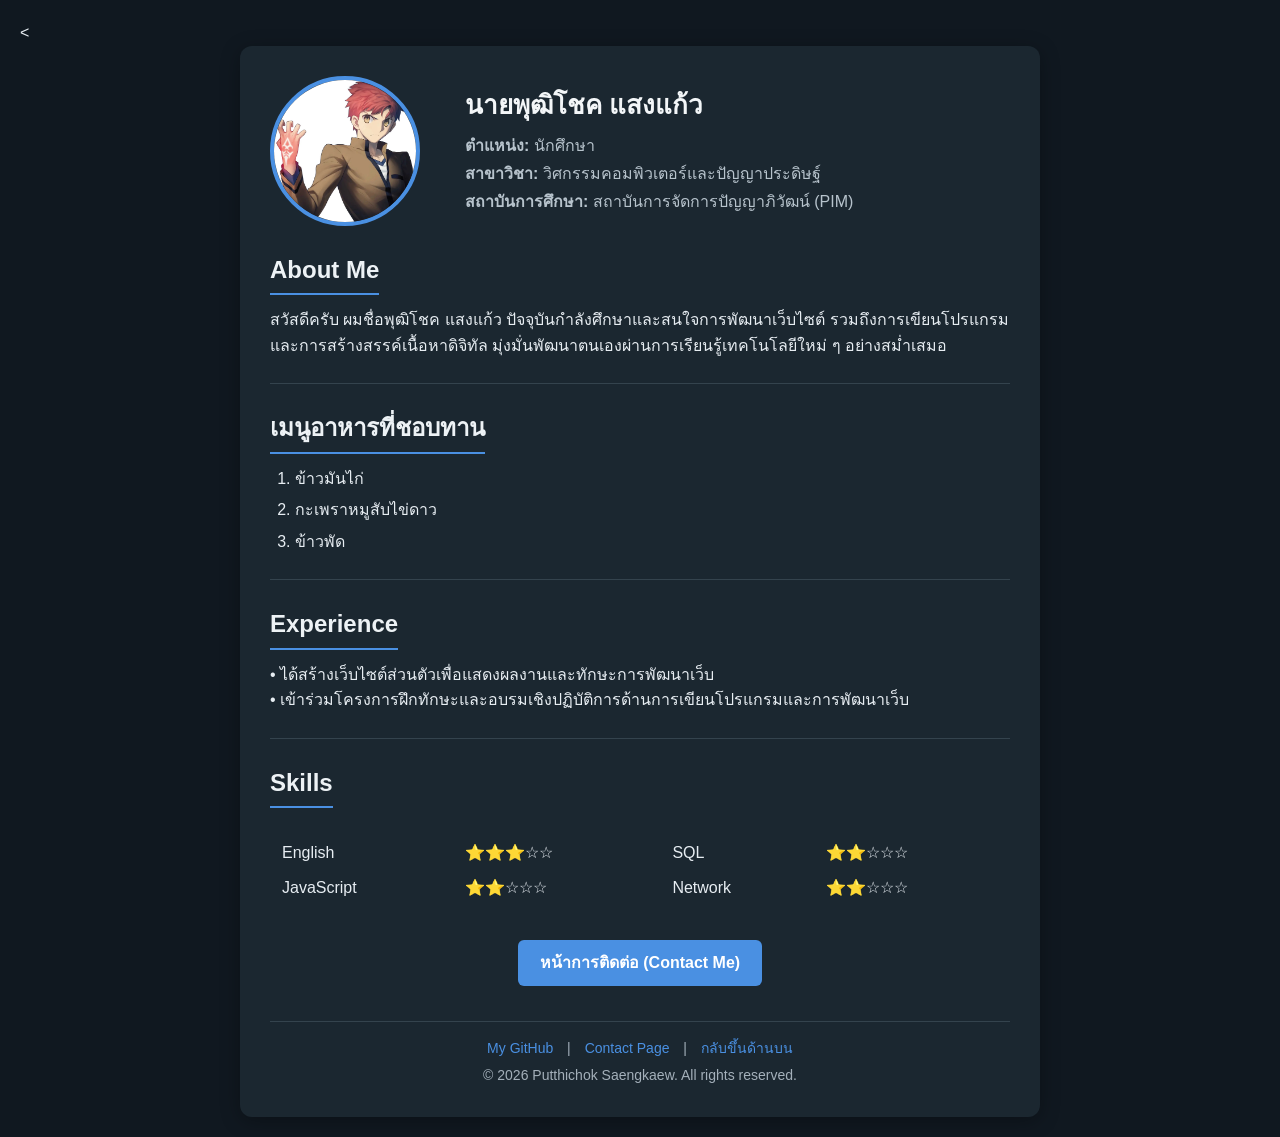
<file: index.html>
<<!DOCTYPE html>
<html lang="th">
<head>
  <meta charset="UTF-8">
  <meta name="viewport" content="width=device-width, initial-scale=1.0">
  <title>My Page v2 - Putthichok</title>
  <link rel="stylesheet" href="styles.css">
</head>
<body>

  <div class="container">
    <!-- Layout Profile ด้วย Table (slide 2 - หน้า 59) -->
    <!-- วิธีแก้ Challenge: กำหนด padding-left ในคลาส .profile-info เพื่อสร้างระยะห่างระหว่างรูปกับข้อความ -->
    <table class="profile-table">
      <tr>
        <td style="width: 160px;">
          <img src="Shirou.jpg" alt="Profile Image" class="profile-img">
        </td>
        <td class="profile-info">
          <h1>นายพุฒิโชค แสงแก้ว</h1>
          <p><strong>ตำแหน่ง:</strong> นักศึกษา</p>
          <p><strong>สาขาวิชา:</strong> วิศกรรมคอมพิวเตอร์และปัญญาประดิษฐ์ </p>
          <p><strong>สถาบันการศึกษา:</strong> สถาบันการจัดการปัญญาภิวัฒน์ (PIM)</p>
        </td>
      </tr>
    </table>

    <!-- ประวัติสั้น ๆ (About Me) -->
    <h2>About Me</h2>
    <p>
      สวัสดีครับ ผมชื่อพุฒิโชค แสงแก้ว ปัจจุบันกำลังศึกษาและสนใจการพัฒนาเว็บไซต์ รวมถึงการเขียนโปรแกรมและการสร้างสรรค์เนื้อหาดิจิทัล มุ่งมั่นพัฒนาตนเองผ่านการเรียนรู้เทคโนโลยีใหม่ ๆ อย่างสม่ำเสมอ
    </p>
    <hr>

    <!-- สิ่งที่ชอบทาน 3 อย่าง (ol หรือ ul) -->
    <h2>เมนูอาหารที่ชอบทาน</h2>
    <ol class="food-list">
      <li>ข้าวมันไก่</li>
      <li>กะเพราหมูสับไข่ดาว</li>
      <li>ข้าวพัด</li>
    </ol>

    <hr>

    <!-- ประสบการณ์ (Experience) -->
    <h2>Experience</h2>
    <p>
      • ได้สร้างเว็บไซต์ส่วนตัวเพื่อแสดงผลงานและทักษะการพัฒนาเว็บ<br>
      • เข้าร่วมโครงการฝึกทักษะและอบรมเชิงปฏิบัติการด้านการเขียนโปรแกรมและการพัฒนาเว็บ
    </p>

    <hr>

    <!-- Skills & พลัง ในรูปแบบ Table 4 Column (slide 2 - หน้า 60) -->
    <h2>Skills </h2>
    <table class="skills-table">
      <tr>
        <td>English</td>
        <td>⭐⭐⭐☆☆</td>
        <td>SQL</td>
        <td>⭐⭐☆☆☆</td>
      </tr>
      <tr>
        <td>JavaScript</td>
        <td>⭐⭐☆☆☆</td>
        <td>Network</td>
        <td>⭐⭐☆☆☆</td>
      </tr>
    </table>

    <div style="margin-top: 25px; text-align: center;">
      <a href="contact.html" class="btn-contact"> หน้าการติดต่อ (Contact Me)</a>
    </div>

    <!-- Footer -->
    <footer>
      <p>
        <a href="https://github.com" target="_blank">My GitHub</a> | 
        <a href="contact.html">Contact Page</a> |
        <a href="#top">กลับขึ้นด้านบน</a>
      </p>
      <p style="margin-top: 5px;">© 2026 Putthichok Saengkaew. All rights reserved.</p>
    </footer>
  </div>

</body>
</html>
</file>
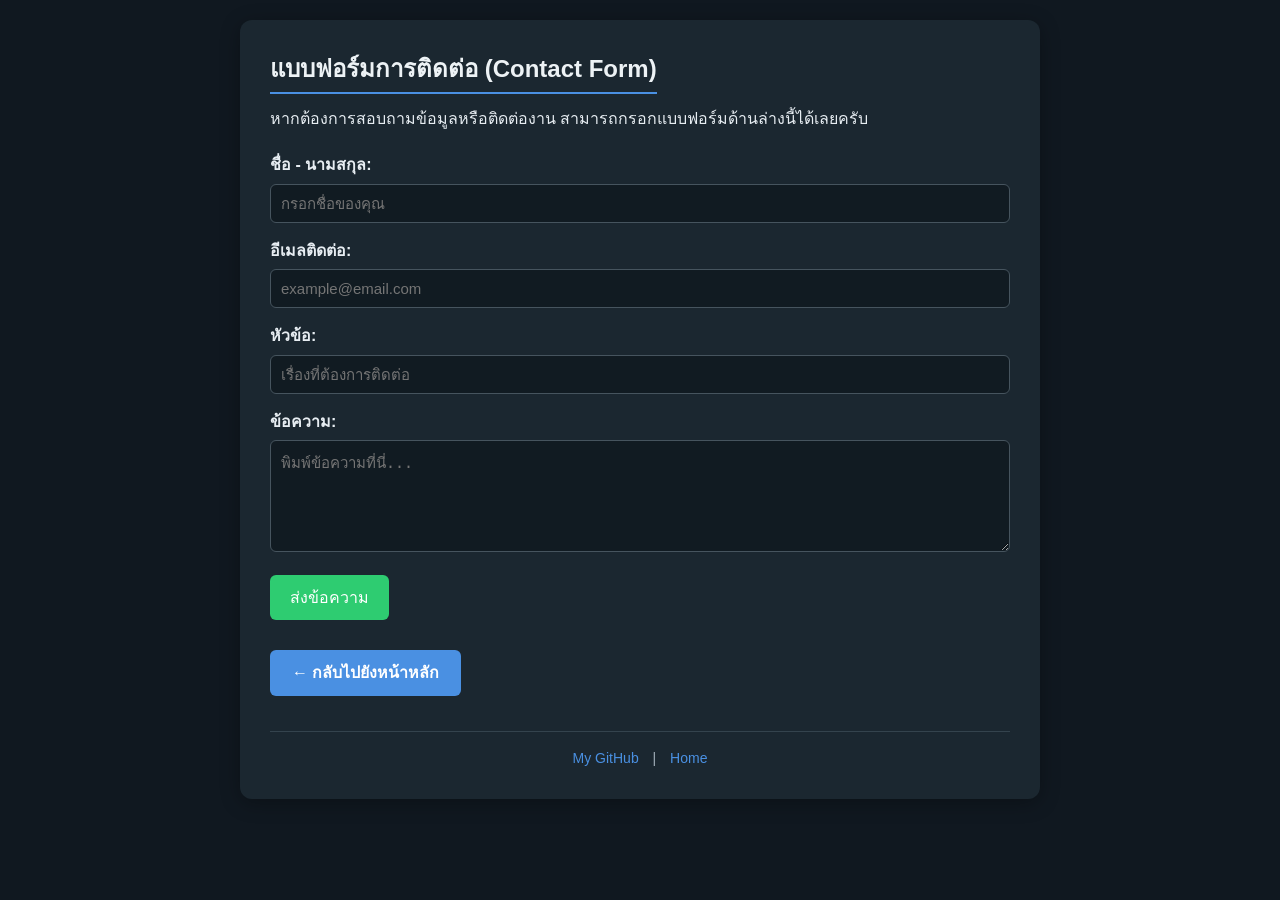
<file: contact.html>
<!DOCTYPE html>
<html lang="th">
<head>
  <meta charset="UTF-8">
  <meta name="viewport" content="width=device-width, initial-scale=1.0">
  <title>Contact Me - Putthichok Saengkaew</title>
  <link rel="stylesheet" href="styles.css">
</head>
<body>

  <div class="container">
    <h2>แบบฟอร์มการติดต่อ (Contact Form)</h2>
    <p>หากต้องการสอบถามข้อมูลหรือติดต่องาน สามารถกรอกแบบฟอร์มด้านล่างนี้ได้เลยครับ</p>

    <form class="contact-form" action="#" method="post">
      <div class="form-group">
        <label for="name">ชื่อ - นามสกุล:</label>
        <input type="text" id="name" name="name" placeholder="กรอกชื่อของคุณ" required>
      </div>

      <div class="form-group">
        <label for="email">อีเมลติดต่อ:</label>
        <input type="email" id="email" name="email" placeholder="example@email.com" required>
      </div>

      <div class="form-group">
        <label for="subject">หัวข้อ:</label>
        <input type="text" id="subject" name="subject" placeholder="เรื่องที่ต้องการติดต่อ" required>
      </div>

      <div class="form-group">
        <label for="message">ข้อความ:</label>
        <textarea id="message" name="message" rows="5" placeholder="พิมพ์ข้อความที่นี่..." required></textarea>
      </div>

      <div class="form-group">
        <button type="submit">ส่งข้อความ</button>
      </div>
    </form>

    <div style="margin-top: 20px;">
      <a href="index.html" class="btn-contact">← กลับไปยังหน้าหลัก</a>
    </div>

    <footer>
      <p>
        <a href="https://github.com" target="_blank">My GitHub</a> | 
        <a href="index.html">Home</a>
      </p>
    </footer>
  </div>

</body>
</html>
</file>
<file: styles.css>
/* การตั้งค่าพื้นฐาน */
* {
  box-sizing: border-box;
  margin: 0;
  padding: 0;
}

body {
  font-family: 'Segoe UI', Tahoma, Geneva, Verdana, sans-serif;
  background-color: #101820;
  color: #e7edf2;
  line-height: 1.6;
  padding: 20px;
}

.container {
  max-width: 800px;
  margin: 0 auto;
  background: #1b2730;
  padding: 30px;
  border-radius: 12px;
  box-shadow: 0 4px 20px rgba(0, 0, 0, 0.3);
}

/* ส่วนหัว Profile Layout */
.profile-table {
  width: 100%;
  border-collapse: collapse;
  margin-bottom: 25px;
}

.profile-table td {
  vertical-align: middle;
}

/* รูปโปรไฟล์ทรงกลม */
.profile-img {
  width: 150px;
  height: 150px;
  border-radius: 50%;
  object-fit: cover;
  border: 4px solid #4a90e2;
  display: block;
}

/* Challenge: ทำให้รูปกับ Text ห่างกัน */
.profile-info {
  padding-left: 35px; /* สร้างระยะห่างระหว่างคอลัมน์รูปกับข้อความ */
}

.profile-info h1 {
  font-size: 26px;
  color: #f3f6f8;
  margin-bottom: 8px;
}

.profile-info p {
  font-size: 16px;
  color: #b7c3cc;
  margin: 3px 0;
}

hr {
  border: 0;
  height: 1px;
  background-color: #34434d;
  margin: 25px 0;
}

/* หัวข้อและรายการ */
h2 {
  color: #edf2f5;
  margin-bottom: 12px;
  border-bottom: 2px solid #4a90e2;
  display: inline-block;
  padding-bottom: 4px;
}

.food-list {
  margin-left: 25px;
  margin-bottom: 20px;
}

.food-list li {
  margin-bottom: 6px;
}

/* ส่วนตาราง Skills 4 Column */
.skills-table {
  width: 100%;
  border-collapse: collapse;
  margin: 15px 0;
}

.skills-table td {
  padding: 8px 12px;
}

/* ปุ่ม Contact */
.btn-contact {
  display: inline-block;
  background-color: #4a90e2;
  color: #ffffff;
  padding: 10px 22px;
  text-decoration: none;
  border-radius: 6px;
  font-weight: bold;
  transition: background-color 0.3s;
  margin-top: 10px;
}

.btn-contact:hover {
  background-color: #357abd;
}

/* ฟอร์มการติดต่อ (contact.html) */
.contact-form {
  margin-top: 20px;
}

.form-group {
  margin-bottom: 15px;
}

.form-group label {
  display: block;
  font-weight: 600;
  margin-bottom: 6px;
}

.form-group input,
.form-group textarea {
  width: 100%;
  padding: 10px;
  border: 1px solid #46545e;
  background-color: #111b22;
  color: #e7edf2;
  border-radius: 6px;
  font-size: 15px;
}

.form-group button {
  background-color: #2ecc71;
  color: white;
  border: none;
  padding: 10px 20px;
  border-radius: 6px;
  font-size: 16px;
  cursor: pointer;
}

.form-group button:hover {
  background-color: #27ae60;
}

/* ส่วน Footer */
footer {
  margin-top: 35px;
  text-align: center;
  font-size: 14px;
  color: #a4b0ba;
  border-top: 1px solid #34434d;
  padding-top: 15px;
}

footer a {
  color: #4a90e2;
  text-decoration: none;
  margin: 0 10px;
}

footer a:hover {
  text-decoration: underline;
}
</file>
